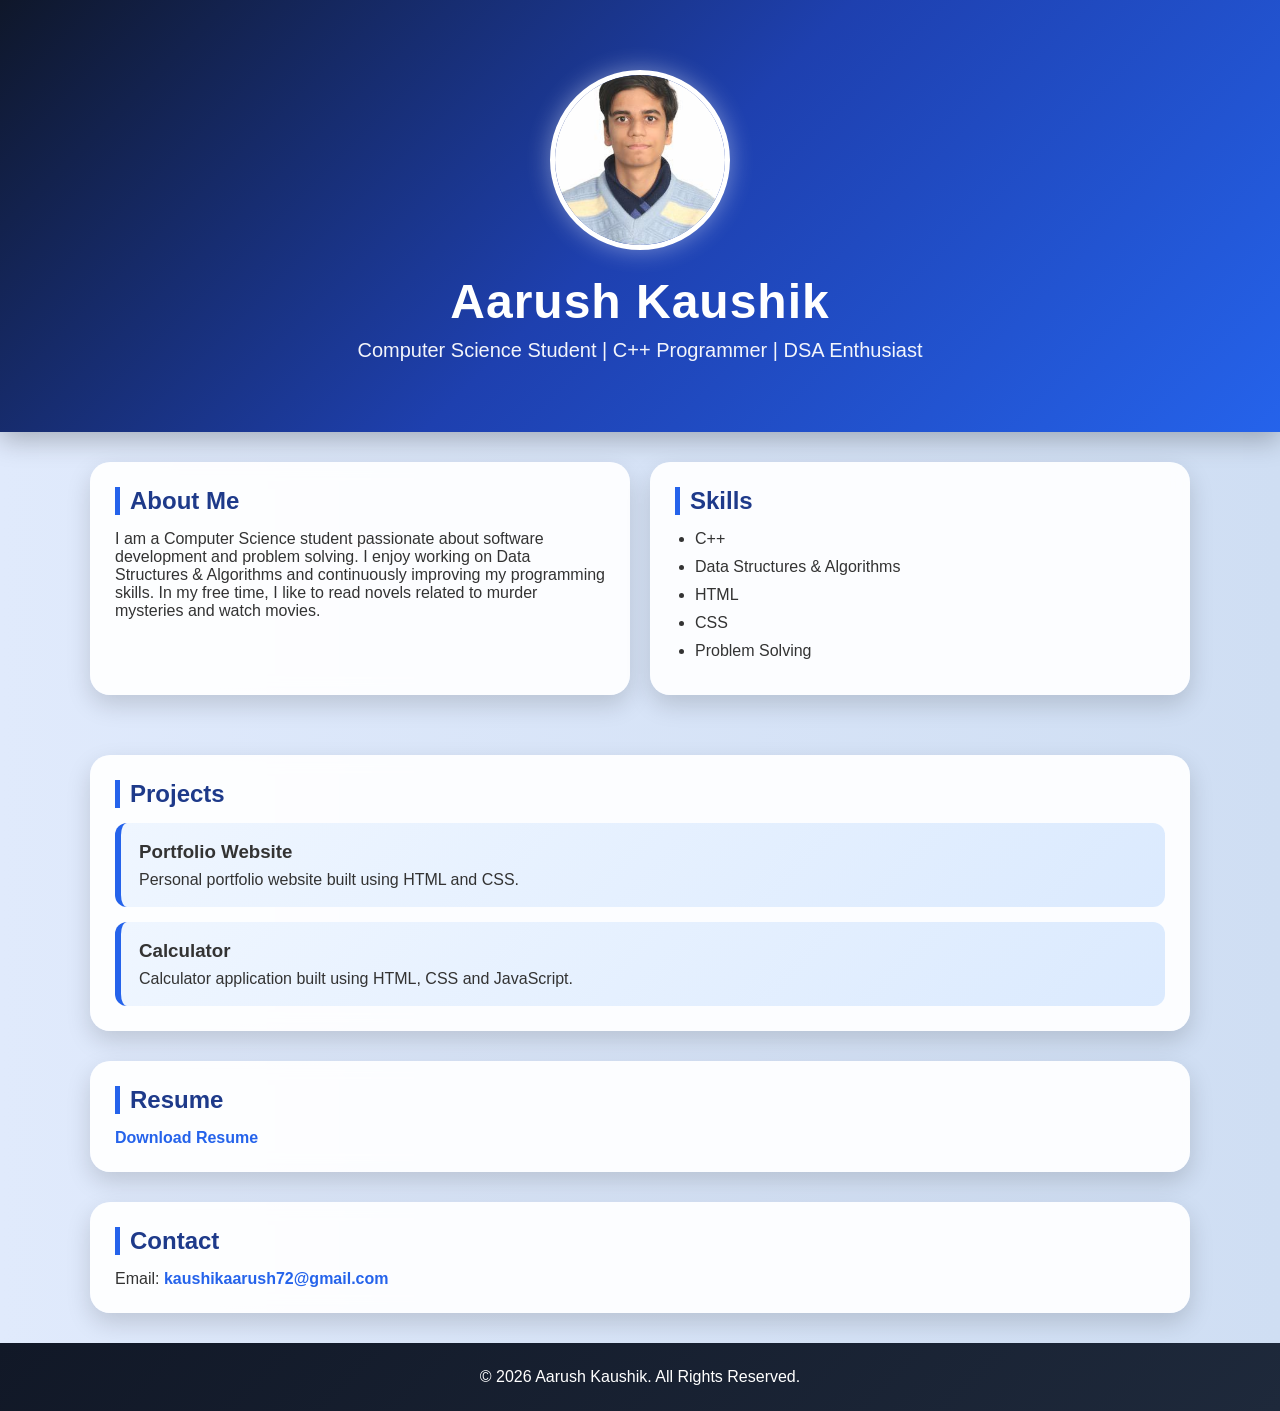
<file: index.html>
<!DOCTYPE html>
<html lang="en">

<head>
    <meta charset="UTF-8">
    <meta name="viewport" content="width=device-width, initial-scale=1.0">
    <title>Aarush Kaushik Portfolio</title>
    <link rel="stylesheet" href="style.css">
</head>

<body>

    <header class="hero">

        <img src="images/profile.jpeg" alt="Profile Photo">

        <h1>Aarush Kaushik</h1>

        <p>
            Computer Science Student |
            C++ Programmer |
            DSA Enthusiast
        </p>

    </header>

    <div class="about-skills">

        <section class="card">

            <h2>About Me</h2>

            <p>
                I am a Computer Science student passionate about software
                development and problem solving. I enjoy working on Data
                Structures & Algorithms and continuously improving my
                programming skills. In my free time, I like to read novels
                related to murder mysteries and watch movies.
            </p>

        </section>

        <section class="card">

            <h2>Skills</h2>

            <ul>
                <li>C++</li>
                <li>Data Structures & Algorithms</li>
                <li>HTML</li>
                <li>CSS</li>
                <li>Problem Solving</li>
            </ul>

        </section>

    </div>

    <section class="card projects">

        <h2>Projects</h2>

        <div class="project">

            <h3>Portfolio Website</h3>

            <p>
                Personal portfolio website built using HTML and CSS.
            </p>

        </div>

        <div class="project">

            <h3>Calculator</h3>

            <p>
                Calculator application built using HTML, CSS and JavaScript.
            </p>

        </div>

    </section>

    <section class="card">

        <h2>Resume</h2>

        <a href="resume.pdf" download>
            Download Resume
        </a>

    </section>

    <section class="card">

        <h2>Contact</h2>

        <p>
            Email:
            <a href="mailto:kaushikaarush72@gmail.com">
                kaushikaarush72@gmail.com
            </a>
        </p>

    </section>

    <footer>

        <p>
            © 2026 Aarush Kaushik. All Rights Reserved.
        </p>

    </footer>

</body>

</html>
</file>
<file: style.css>
*{
    margin:0;
    padding:0;
    box-sizing:border-box;
}

body{
    font-family:Arial,sans-serif;
    background:linear-gradient(to right,#e0eafc,#cfdef3);
    color:#333;
}

.hero{
    background:linear-gradient(135deg,#0f172a,#1e40af,#2563eb);
    color:white;
    text-align:center;
    padding:70px 20px;
    box-shadow:0 8px 25px rgba(0,0,0,0.25);
}

.hero img{
    width:180px;
    height:180px;
    object-fit:cover;
    border-radius:50%;
    border:5px solid white;
    margin-bottom:20px;
    box-shadow:0 0 25px rgba(255,255,255,0.4);
}

.hero h1{
    font-size:48px;
    margin-bottom:10px;
    letter-spacing:1px;
}

.hero p{
    font-size:20px;
    opacity:0.95;
}

.about-skills{
    display:flex;
    gap:20px;
    max-width:1100px;
    margin:30px auto;
}

.card{
    background:rgba(255,255,255,0.92);
    backdrop-filter:blur(8px);
    padding:25px;
    border-radius:20px;
    box-shadow:0 10px 25px rgba(0,0,0,0.15);
    margin-bottom:25px;
    transition:0.3s;
}
.card:hover{
    transform:translateY(-5px);
}

.about-skills .card{
    flex:1;
}

.card h2{
    color:#1e3a8a;
    margin-bottom:15px;
    border-left:5px solid #2563eb;
    padding-left:10px;
}

.card ul{
    padding-left:20px;
}

.card li{
    margin-bottom:10px;
}

.projects{
    max-width:1100px;
    margin:auto;
}

.project{
    background:linear-gradient(135deg,#eff6ff,#dbeafe);
    padding:18px;
    margin-top:15px;
    border-radius:12px;
    border-left:6px solid #2563eb;
}

.project h3{
    margin-bottom:8px;
}

section.card{
    max-width:1100px;
    margin:0 auto 30px auto;
}

a{
    color:#2563eb;
    text-decoration:none;
    font-weight:bold;
}

a:hover{
    text-decoration:underline;
}

footer{
    text-align:center;
    padding:25px;
    background:linear-gradient(135deg,#111827,#1e293b);
    color:white;
    margin-top:30px;
}
</file>
<file: Portfolio/style.css>
*{
    margin:0;
    padding:0;
    box-sizing:border-box;
}

body{
    font-family:Arial,sans-serif;
    background:linear-gradient(to right,#e0eafc,#cfdef3);
    color:#333;
}

.hero{
    background:linear-gradient(135deg,#0f172a,#1e40af,#2563eb);
    color:white;
    text-align:center;
    padding:70px 20px;
    box-shadow:0 8px 25px rgba(0,0,0,0.25);
}

.hero img{
    width:180px;
    height:180px;
    object-fit:cover;
    border-radius:50%;
    border:5px solid white;
    margin-bottom:20px;
    box-shadow:0 0 25px rgba(255,255,255,0.4);
}

.hero h1{
    font-size:48px;
    margin-bottom:10px;
    letter-spacing:1px;
}

.hero p{
    font-size:20px;
    opacity:0.95;
}

.about-skills{
    display:flex;
    gap:20px;
    max-width:1100px;
    margin:30px auto;
}

.card{
    background:rgba(255,255,255,0.92);
    backdrop-filter:blur(8px);
    padding:25px;
    border-radius:20px;
    box-shadow:0 10px 25px rgba(0,0,0,0.15);
    margin-bottom:25px;
    transition:0.3s;
}
.card:hover{
    transform:translateY(-5px);
}

.about-skills .card{
    flex:1;
}

.card h2{
    color:#1e3a8a;
    margin-bottom:15px;
    border-left:5px solid #2563eb;
    padding-left:10px;
}

.card ul{
    padding-left:20px;
}

.card li{
    margin-bottom:10px;
}

.projects{
    max-width:1100px;
    margin:auto;
}

.project{
    background:linear-gradient(135deg,#eff6ff,#dbeafe);
    padding:18px;
    margin-top:15px;
    border-radius:12px;
    border-left:6px solid #2563eb;
}

.project h3{
    margin-bottom:8px;
}

section.card{
    max-width:1100px;
    margin:0 auto 30px auto;
}

a{
    color:#2563eb;
    text-decoration:none;
    font-weight:bold;
}

a:hover{
    text-decoration:underline;
}

footer{
    text-align:center;
    padding:25px;
    background:linear-gradient(135deg,#111827,#1e293b);
    color:white;
    margin-top:30px;
}
</file>
